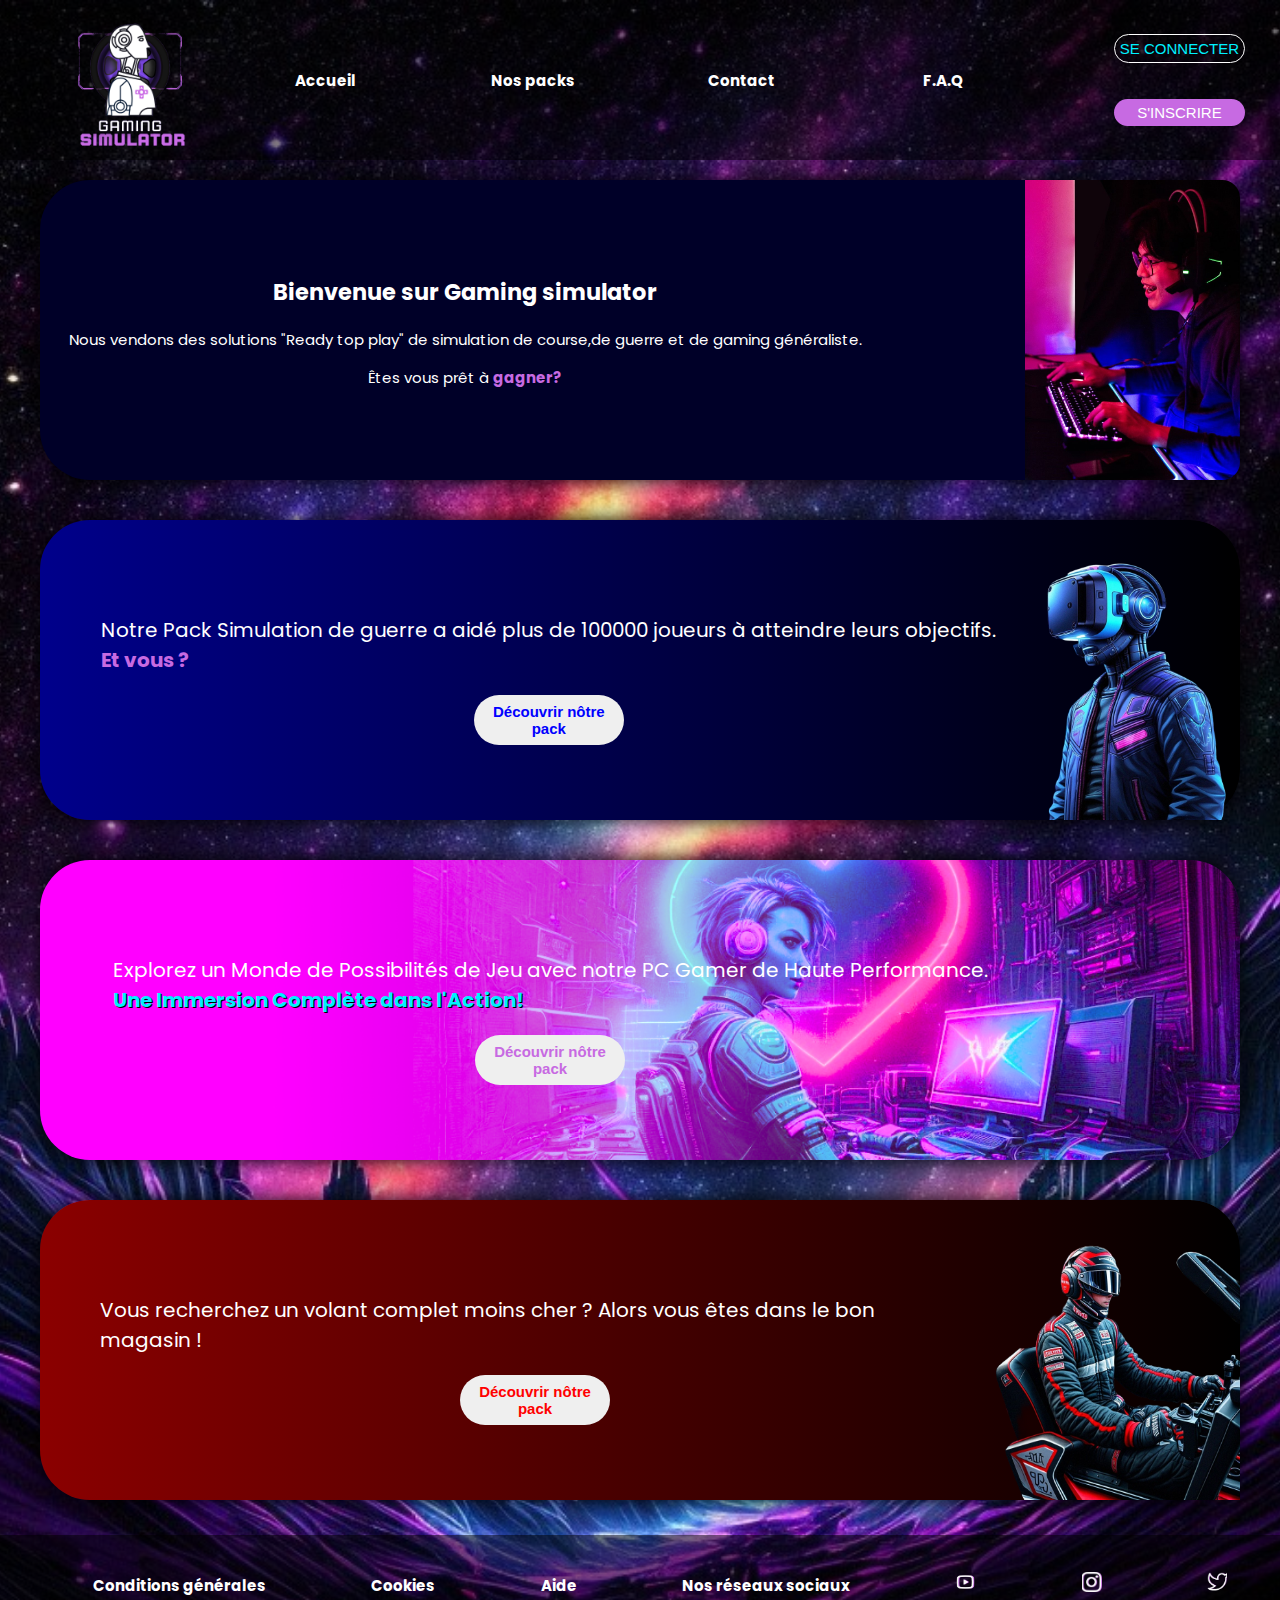
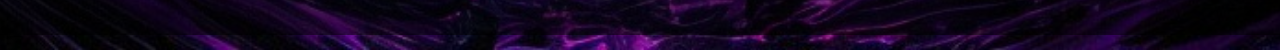
<file: projet de groupe/index.html>
<!DOCTYPE html>
<html lang="fr">
    <head>
        <meta charset="UTF-8">
        <meta name="viewport" content="width=device-width, initial-scale=1.0">
        <title>Document</title>
        <link rel="stylesheet" href="https://fonts.googleapis.com/css?family=Poppins">
        <link rel="stylesheet" href="css/style.css">
    </head>
    <body class="background-accueil">
        <header class="header-size">
            <div class="header">                
                <img class="logo" src="img/logo.png" alt="logo site">
                <img onclick="burger()" class="burger-menu" src="img/burger.png" alt="icône menu burger">
                <ul class="menu-header">
                    <li class="bd"><a class="bd" href="index.html">Accueil</a></li>
                    <li class="bd" id="menu-hover">Nos packs
                        <ul class="menu-hover">
                            <div class="submenu">
                                <li ><a class="bd" href="html/racing.html">Page Conduite</a></li>
                                <li ><a class="bd" href="html/war.html">Page Guerre</a></li>
                                <li ><a class="bd" href="html/gaming.html">Page Gaming</a></li>
                            </div>                        
                        </ul>
                    </li>
                    <li><a class="bd" href="html/contact.html">Contact</a></li>
                    <li><a class="bd" href="html/faq.html">F.A.Q</a></li>
                    <div class="connect-container">
                        <button onclick="connect()" class="connect">SE CONNECTER</button>
                        <button onclick="subscribe()" class="subscribe">S'INSCRIRE</button>
                    </div>
                                        <div class="inscription">
                        <h2>Inscription</h2>
                        <label for="text">Nom d'utilisateur</label>
                        <input class="inputo" type="text" id="name">
                        <label for="email">Email</label>
                        <input class="inputo" type="email" id="mail" >
                        <label for="password">mot de passe</label>
                        <input class="inputo" type="password" id="password">
                        <label for="password">Confirmer votre mot de passe</label>
                        <input class="inputo" type="password" id="password">
                        <div class="dd">
                            <div class="miniradio">
                                <input type="radio"><a href=""></a>
                            <h3>Souviens-toi de moi</h3>
                            </div>
                            <h3 class="soust"><a href="">Mot de passe oublié</a></h3>
                        </div>
                        <button class="buttonic" type="submit">S'inscrire</button>
                        <div class="modal">
                            <p>Avez vous déja un compte?</p>
                            <p>se connecter</p>
                        </div>
                    </div>
                    <div class="connexion">
                        <h2>Connexion</h2>
                        <label for="email">Email</label>
                        <input class="inputo" type="email" id="mail" >
                        <label for="password">mot de passe</label>
                        <input class="inputo" type="password" id="password">
                        <div class="dd">
                            <div class="miniradio">
                                <input type="radio"><a href=""></a>
                            <h3>Souviens-toi de moi</h3>
                            </div>
                            <h3 class="soust"><a href="">Mot de passe oublié</a></h3>
                        </div>
                        <button class="buttonic" type="submit">Se Connecter</button>
                        <div class="modal">
                            <p>Vous n'avez pas de compte ?</p>
                            <p class="whitet">S’INSCRIRE</p>
                        </div>
                    </div>                              
                </ul>
            </div>
        </header>
        <main>
            <div class="main-flex">                  
                <div class="accueil1">
                    <div class="welcome-msg">
                        <h2>Bienvenue sur Gaming simulator</h2>
                        <p>Nous vendons des solutions
                            "Ready top play" de simulation de course,de guerre et de gaming généraliste.
                        </p>
                        <p>Êtes vous prêt à <span class="pink">gagner?</span></p>
                    </div>                
                    <img class="welcome-image" src="img/accueil1.jpg" alt="image/jpg">
                </div>
                <div class="accueil2">
                    <div class="div2">
                        <p>Notre Pack Simulation de guerre
                            a aidé plus de 100000  joueurs 
                            à atteindre leurs objectifs.<br> 
                            <span class="pink">Et vous ?</span>
                        </p>
                        <div class="align-buttons">
                            <button class="button2"><a href="html/war.html">Découvrir nôtre pack</a></button>
                        </div>                        
                    </div>
                    <img class="home-image" src="img/accueil2.png" alt="image 2">
                </div>
                <div class="accueil3">
                    <div class="div3">
                        <p>Explorez un Monde de Possibilités de Jeu avec notre PC Gamer de Haute Performance.<br>
                            <span class="blue">Une Immersion Complète dans l'Action!</span> 
                        </p>
                        <div class="align-buttons">
                            <button class="button3"><a href="html/gaming.html">Découvrir nôtre pack</a></button>
                        </div>                        
                    </div>                                                         
                </div>
                <div class="accueil4">
                    <div class="div4">
                        <p>Vous recherchez un volant complet moins cher ? 
                        Alors vous êtes dans le bon magasin ! 
                        </p>
                        <div class="align-buttons">
                            <button class="button4"><a href="html/racing.html">Découvrir nôtre pack</a></button>
                        </div>                        
                    </div>
                    <img class="home-image" style="transform: scaleX(-1);" src="img/accueil4.png" alt="image 4">            
                </div>
            </div>
        </main>
        <footer>
            <ul class="footer-menu">
                <li class="footer-link"><a class="bd" href="">Conditions générales</a></li>
                <li class="footer-link"><a class="bd" href="">Cookies</a></li>
                <li class="footer-link"><a class="bd" href="">Aide</a></li>
                <li class="footer-link"><a class="bd" href="">Nos réseaux sociaux</a></li>
                <li><a href=""><img onmouseover="socialHover(0)" class="social-media" src="img/youtube.png" alt="Logo Youtube"></a></li>
                <li><a href=""><img onmouseover="socialHover(1)" class="social-media" src="img/instagram.png" alt="Logo Instagram"></a></li>
                <li><a href=""><img onmouseover="socialHover(2)" class="social-media" src="img/twitter.png" alt="Logo Twitter"></a></li>
            </ul>
        </footer>
    </body>
    <script async type="text/javascript" src="js/index.js"></script>
</html>
</file>
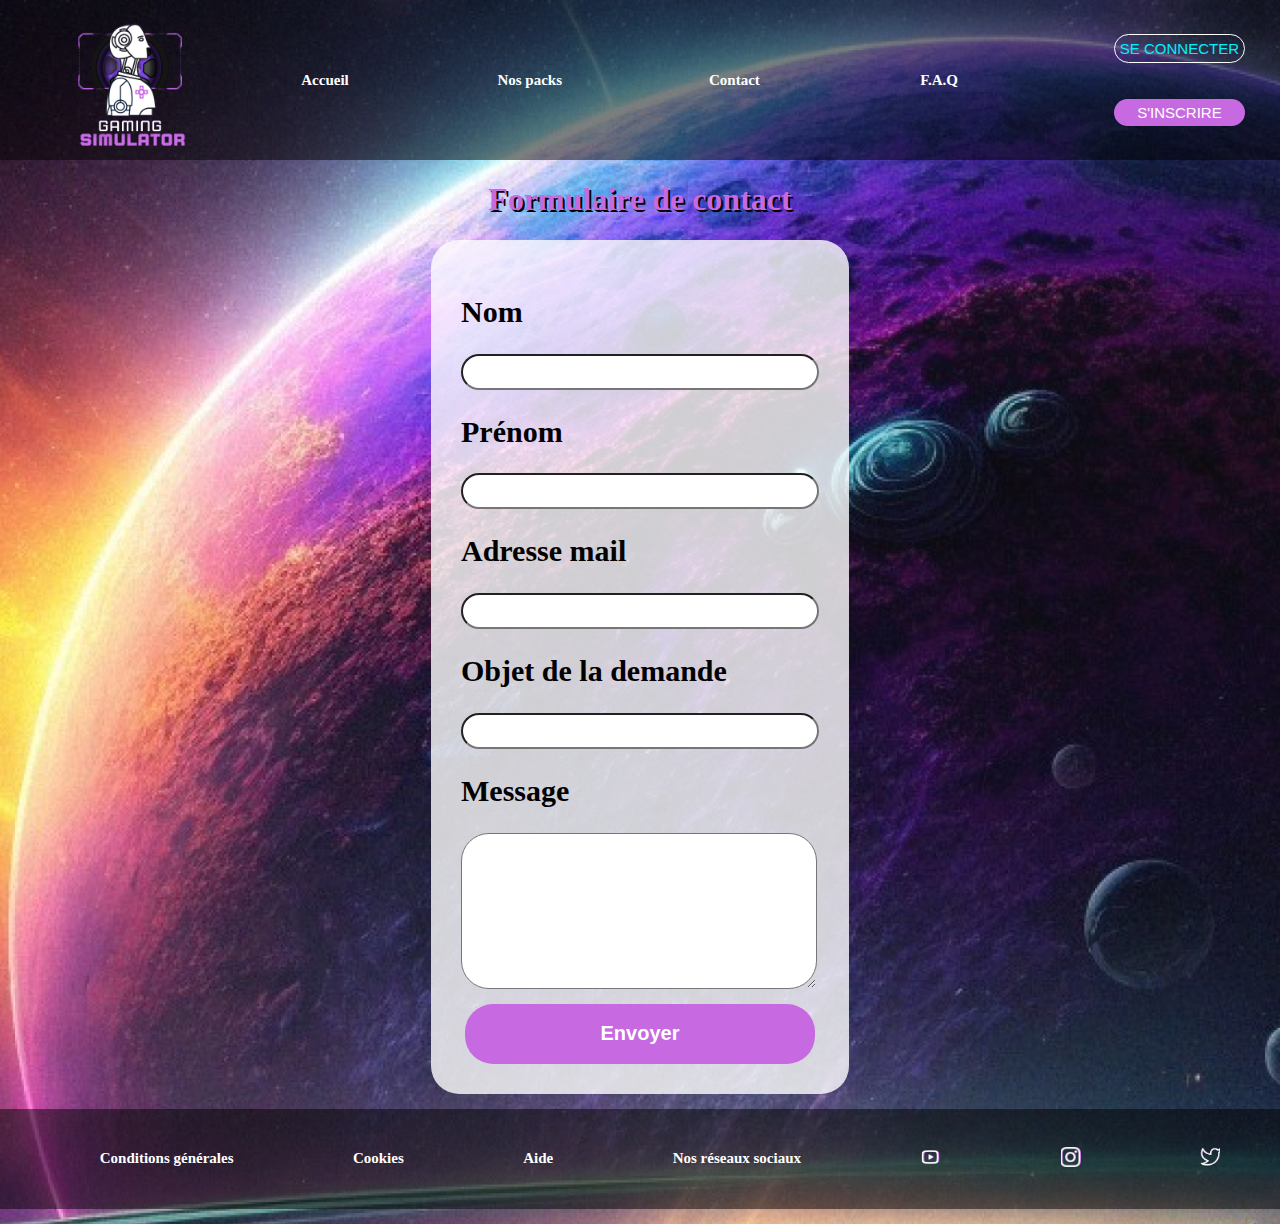
<file: projet de groupe/html/contact.html>
<!DOCTYPE html>
<html lang="fr">
    <head>
        <meta charset="UTF-8">
        <meta name="viewport" content="width=device-width, initial-scale=1.0">
        <title>Document</title>
        <link rel="stylesheet" href="../css/style.css">        
    </head>
    <body class="background-contact">
        <header class="header-size">
            <div class="header">                
                <img class="logo" src="../img/logo.png" alt="logo site">
                <img onclick="burger()" class="burger-menu" src="../img/burger.png" alt="icône menu burger">
                <ul class="menu-header">
                    <li class="bd"><a class="bd" href="../index.html">Accueil</a></li>
                    <li class="bd" id="menu-hover">Nos packs
                        <ul class="menu-hover">
                            <div class="submenu">
                                <li ><a class="bd" href="../html/racing.html">Page Conduite</a></li>
                                <li ><a class="bd" href="../html/war.html">Page Guerre</a></li>
                                <li ><a class="bd" href="../html/gaming.html">Page Gaming</a></li>
                            </div>                            
                        </ul>
                    </li>
                    <li><a class="bd" href="../html/contact.html">Contact</a></li>
                    <li><a class="bd" href="../html/faq.html">F.A.Q</a></li>
                    <div class="connect-container">
                        <button class="connect">SE CONNECTER</button>
                        <button class="subscribe">S'INSCRIRE</button>
                    </div>
                </ul>
            </div>
        </header>
        <main class="contact-container">
            <h1 class="page-title">Formulaire de contact</h1>
            <div class="contact-form">                
                <form class="form">                        
                    <label for="Nom"><h2>Nom</h2></label>
                    <input type="text" id="Nom" name="Nom" required>                   
                    <label for="Prénom"><h2>Prénom</h2></label>
                    <input class="form-input2" type="text" id="Prénom" name="Prénom" required>                                     
                    <label for="E-mail"><h2>Adresse mail</h2></label>
                    <input type="Adresse mail" id="Adresse mail" name="Adresse mail" required>
                    <label for="Objet de la demande"><h2>Objet de la demande</h2></label>
                    <input type="Objet de la demande" id="Objet de la demande" name="Objet de la demande" required>
                    <label for="Message"><h2>Message</h2></label>
                    <textarea name="Message" id="Message" cols="30" rows="10"></textarea>
                    <div class="center-submit">
                        <input class="submit" type="submit" value="Envoyer">
                    </div>
                </form>
            </div>
        </main>
        <footer>
            <ul class="footer-menu">
                <li class="footer-link"><a href="">Conditions générales</a></li>
                <li class="footer-link"><a href="">Cookies</a></li>
                <li class="footer-link"><a href="">Aide</a></li>
                <li class="footer-link"><a href="">Nos réseaux sociaux</a></li>
                <li><a href=""><img onmouseover="socialHover(0)" class="social-media" src="../img/youtube.png" alt="Logo Youtube"></a></li>
                <li><a href=""><img onmouseover="socialHover(1)" class="social-media" src="../img/instagram.png" alt="Logo Instagram"></a></li>
                <li><a href=""><img onmouseover="socialHover(2)" class="social-media" src="../img/twitter.png" alt="Logo Twitter"></a></li>
            </ul>
        </footer>
    </body>
    <script async type="text/javascript" src="../js/index.js"></script>
</html>
</file>
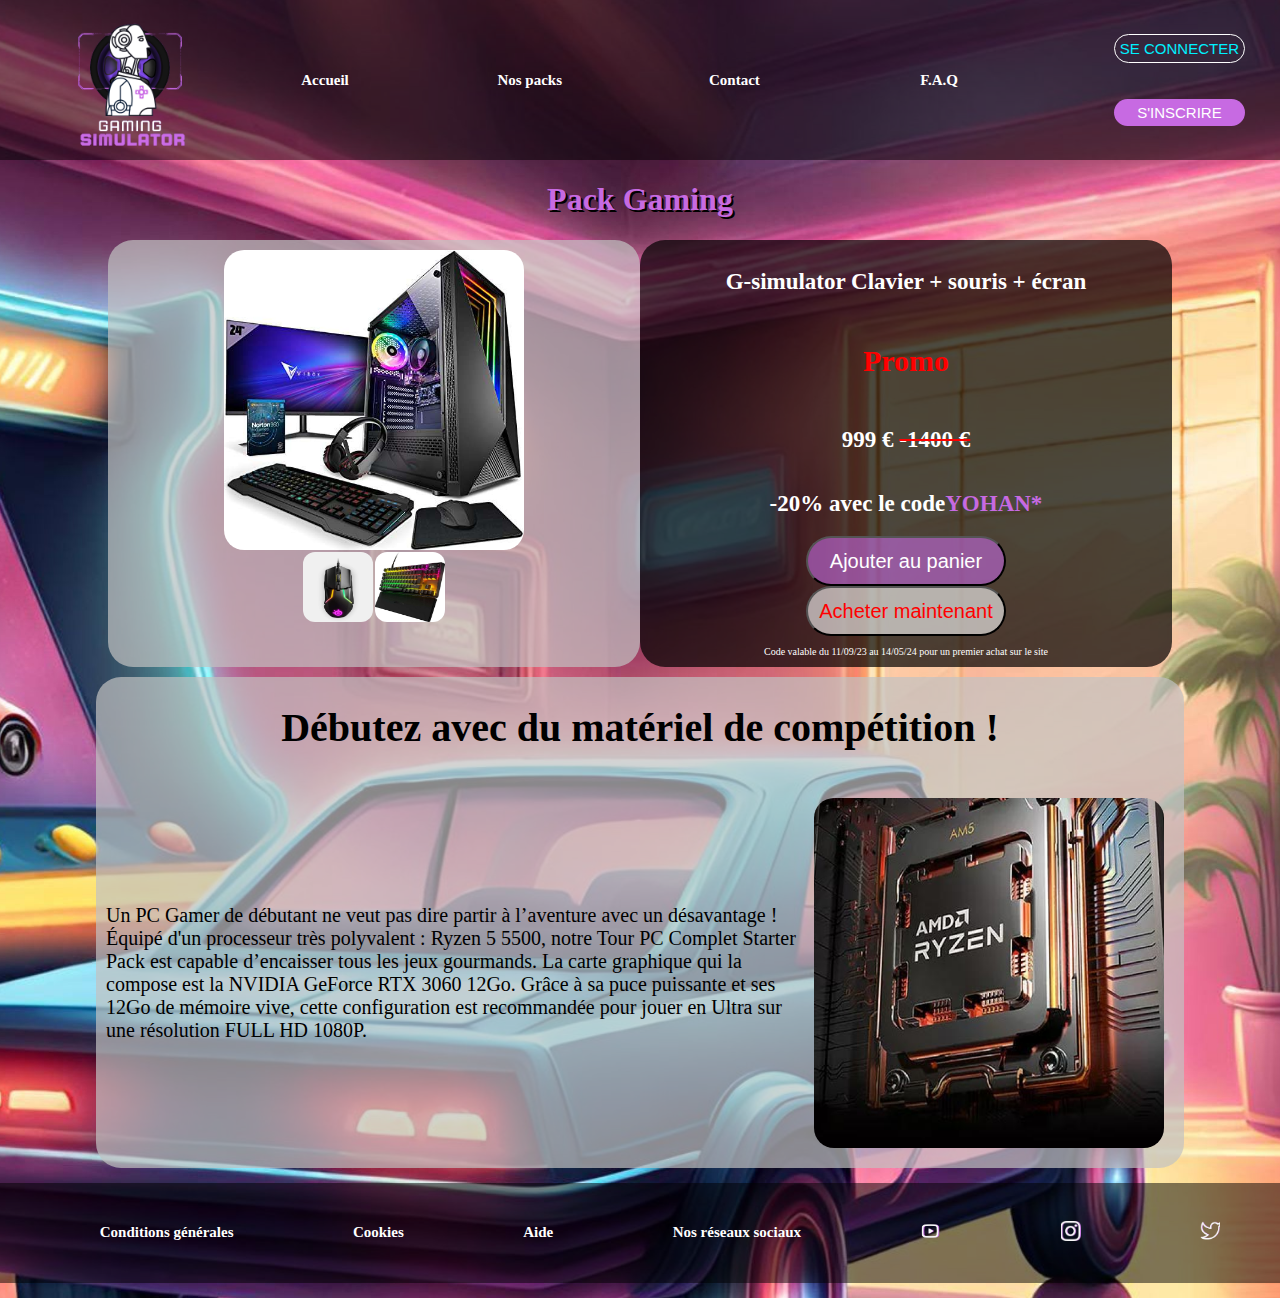
<file: projet de groupe/html/gaming.html>
<!DOCTYPE html>
<html lang="fr">
<head>
    <meta charset="UTF-8">
    <meta name="viewport" content="width=device-width, initial-scale=1.0">
    <title>Document</title>
    <link rel="stylesheet" href="../css/style.css">
</head>
<body class="background-conduite">
    <header class="header-size">
        <div class="header">                
            <img class="logo" src="../img/logo.png" alt="logo site">
            <img onclick="burger()" class="burger-menu" src="../img/burger.png" alt="icône menu burger">
            <ul class="menu-header">
                <li class="bd"><a class="bd" href="../index.html">Accueil</a></li>
                <li class="bd" id="menu-hover">Nos packs
                    <ul class="menu-hover">
                        <div class="submenu">
                            <li ><a class="bd" href="../html/racing.html">Page Conduite</a></li>
                            <li ><a class="bd" href="../html/war.html">Page Guerre</a></li>
                            <li ><a class="bd" href="../html/gaming.html">Page Gaming</a></li>
                        </div>                            
                    </ul>
                </li>
                <li><a class="bd" href="../html/contact.html">Contact</a></li>
                <li><a class="bd" href="../html/faq.html">F.A.Q</a></li>
                <div class="connect-container">
                    <button class="connect">SE CONNECTER</button>
                    <button class="subscribe">S'INSCRIRE</button>
                </div>
            </ul>
        </div>
    </header>
    <main>
        <h1 class="page-title">Pack Gaming</h1>
        <div class="drive-up">        
            <div class="drive-upleft">
                <div>
                    <img class="big-img" src="../img/pc_gamer.jpg" alt="image/jpg">
                </div>
                <div>
                    <img class="small-img" src="../img/souris.jpg" alt="image/jpg">
                    <img class="small-img" src="../img/clavier.jpg" alt="image/jpg">
                </div>
                
            </div>
            <div class="drive-upright">
                <h2>G-simulator
                    Clavier + souris + écran
                </h2>
                <h3 class="promo">Promo</h3>
                <h2>999 € <span class="overline-price">-1400 €</span></h2>
                <h2>-20% avec le code<span class="promo-code">YOHAN*</span></h2>
                <button class="basket">Ajouter au panier</button>
                <button class="buy">Acheter maintenant</button>
                <p>Code valable du 11/09/23 au 14/05/24 pour un premier achat sur le site</p>
            </div>
        </div>
        <div class="drive-down-wrapper">        
            <div class="drive-down">
                <div>
                    <h1 class="description-title">Débutez avec du matériel de compétition !</h1>
                    <div class="description">
                        <p>
                            Un PC Gamer de débutant ne veut pas dire partir à l’aventure avec un désavantage ! Équipé d'un processeur très polyvalent : Ryzen 5 5500, notre Tour PC Complet Starter Pack est capable d’encaisser tous les jeux gourmands. La carte graphique qui la compose est la NVIDIA GeForce RTX 3060 12Go. Grâce à sa puce puissante et ses 12Go de mémoire vive, cette configuration est recommandée pour jouer en Ultra sur une résolution FULL HD 1080P.
                        </p>
                        <img class="description-img" src="../img/image-grande-pcgamer.png" alt="image racing 1">
                    </div>                
                </div>
            </div>
        </div>
    </main>
    <footer>
        <ul class="footer-menu">
            <li class="footer-link"><a class="bd" href="">Conditions générales</a></li>
            <li class="footer-link"><a class="bd" href="">Cookies</a></li>
            <li class="footer-link"><a class="bd" href="">Aide</a></li>
            <li class="footer-link"><a class="bd" href="">Nos réseaux sociaux</a></li>
            <li><a href=""><img onmouseover="socialHover(0)" class="social-media" src="../img/youtube.png" alt="Logo Youtube"></a></li>
                <li><a href=""><img onmouseover="socialHover(1)" class="social-media" src="../img/instagram.png" alt="Logo Instagram"></a></li>
                <li><a href=""><img onmouseover="socialHover(2)" class="social-media" src="../img/twitter.png" alt="Logo Twitter"></a></li>
        </ul>
    </footer>
</body>
<script async type="text/javascript" src="../js/index.js"></script>
</html>
</file>
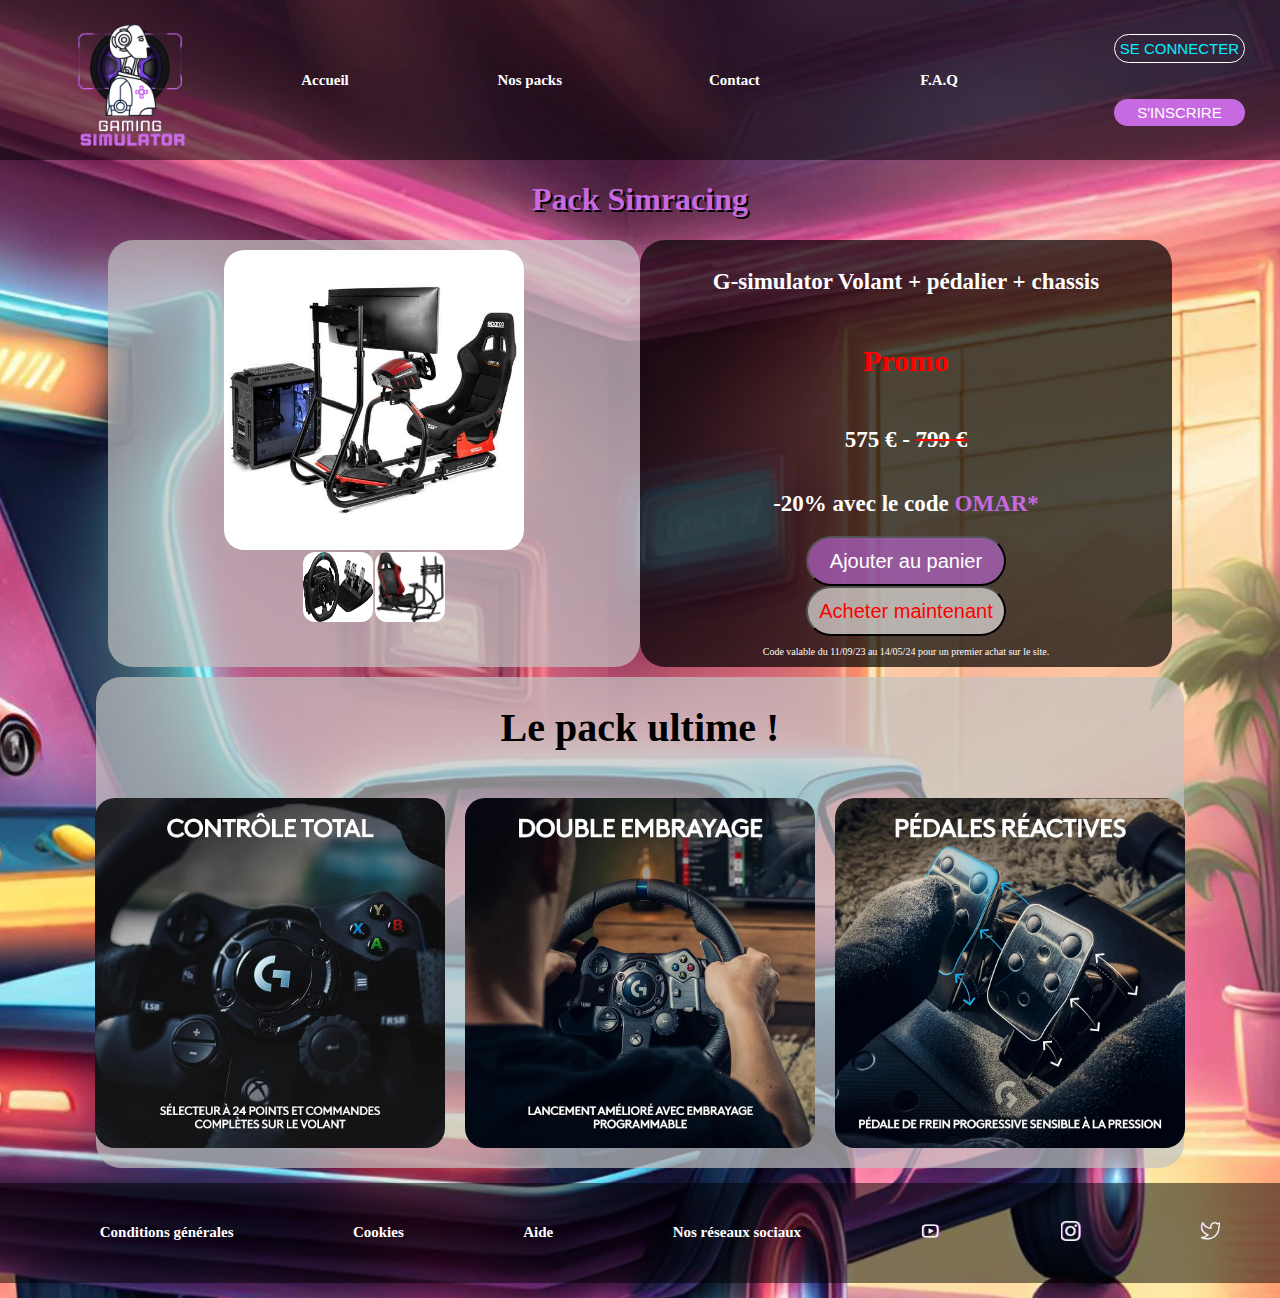
<file: projet de groupe/html/racing.html>
<!DOCTYPE html>
<html lang="fr">
<head>
    <meta charset="UTF-8">
    <meta name="viewport" content="width=device-width, initial-scale=1.0">
    <title>Document</title>
    <link rel="stylesheet" href="../css/style.css">
</head>
<body class="background-conduite">
    <header class="header-size">
        <div class="header">                
            <img class="logo" src="../img/logo.png" alt="logo site">
            <img onclick="burger()" class="burger-menu" src="../img/burger.png" alt="icône menu burger">
            <ul class="menu-header">
                <li class="bd"><a class="bd" href="../index.html">Accueil</a></li>
                <li class="bd" id="menu-hover">Nos packs
                    <ul class="menu-hover">
                        <div class="submenu">
                            <li ><a class="bd" href="../html/racing.html">Page Conduite</a></li>
                            <li ><a class="bd" href="../html/war.html">Page Guerre</a></li>
                            <li ><a class="bd" href="../html/gaming.html">Page Gaming</a></li>
                        </div>                            
                    </ul>
                </li>
                <li><a class="bd" href="../html/contact.html">Contact</a></li>
                <li><a class="bd" href="../html/faq.html">F.A.Q</a></li>
                <div class="connect-container">
                    <button class="connect">SE CONNECTER</button>
                    <button class="subscribe">S'INSCRIRE</button>
                </div>
            </ul>
        </div>
    </header>
    <main>
        <h1 class="page-title">Pack Simracing</h1>
        <div class="drive-up">        
            <div class="drive-upleft">
                <div>
                    <img class="big-img" src="../img/racingup1.jpg" alt="image/">
                </div>
                <div>
                    <img class="small-img" src="../img/racingup2.webp" alt="image/">
                    <img class="small-img" src="../img/racingup3.jpg" alt="image/">
                </div>
                
            </div>
            <div class="drive-upright">
                <h2>G-simulator
                    Volant + pédalier + chassis
                </h2>
                <h3 class="promo">Promo</h3>
                <h2>575 € - <span class="overline-price">799 €</span></h2>
                <h2>-20% avec le code <span class="promo-code">OMAR*</span></h2>
                <button class="basket">Ajouter au panier</button>
                <button class="buy">Acheter maintenant</button>
                <p>Code valable du 11/09/23 au 14/05/24 pour un premier achat sur le site.</p>
            </div>
        </div>
        <div class="drive-down-wrapper">        
            <div class="drive-down">
                <div>
                    <h1 class="description-title">Le pack ultime !</h1>
                    <div class="description">
                        <img class="description-img" src="../img/racing1.webp" alt="image racing 1">
                        <img class="description-img" src="../img/racing2.webp" alt="image racing 2">
                        <img class="description-img" src="../img/racing3.webp" alt="image racing 3">
                    </div>                
                </div>
            </div>
        </div>
    </main>
    <footer>
        <ul class="footer-menu">
            <li class="footer-link"><a class="bd" href="">Conditions générales</a></li>
            <li class="footer-link"><a class="bd" href="">Cookies</a></li>
            <li class="footer-link"><a class="bd" href="">Aide</a></li>
            <li class="footer-link"><a class="bd" href="">Nos réseaux sociaux</a></li>
            <li><a href=""><img onmouseover="socialHover(0)" class="social-media" src="../img/youtube.png" alt="Logo Youtube"></a></li>
                <li><a href=""><img onmouseover="socialHover(1)" class="social-media" src="../img/instagram.png" alt="Logo Instagram"></a></li>
                <li><a href=""><img onmouseover="socialHover(2)" class="social-media" src="../img/twitter.png" alt="Logo Twitter"></a></li>
        </ul>
    </footer>
</body>
<script async type="text/javascript" src="../js/index.js"></script>
</html>
</file>
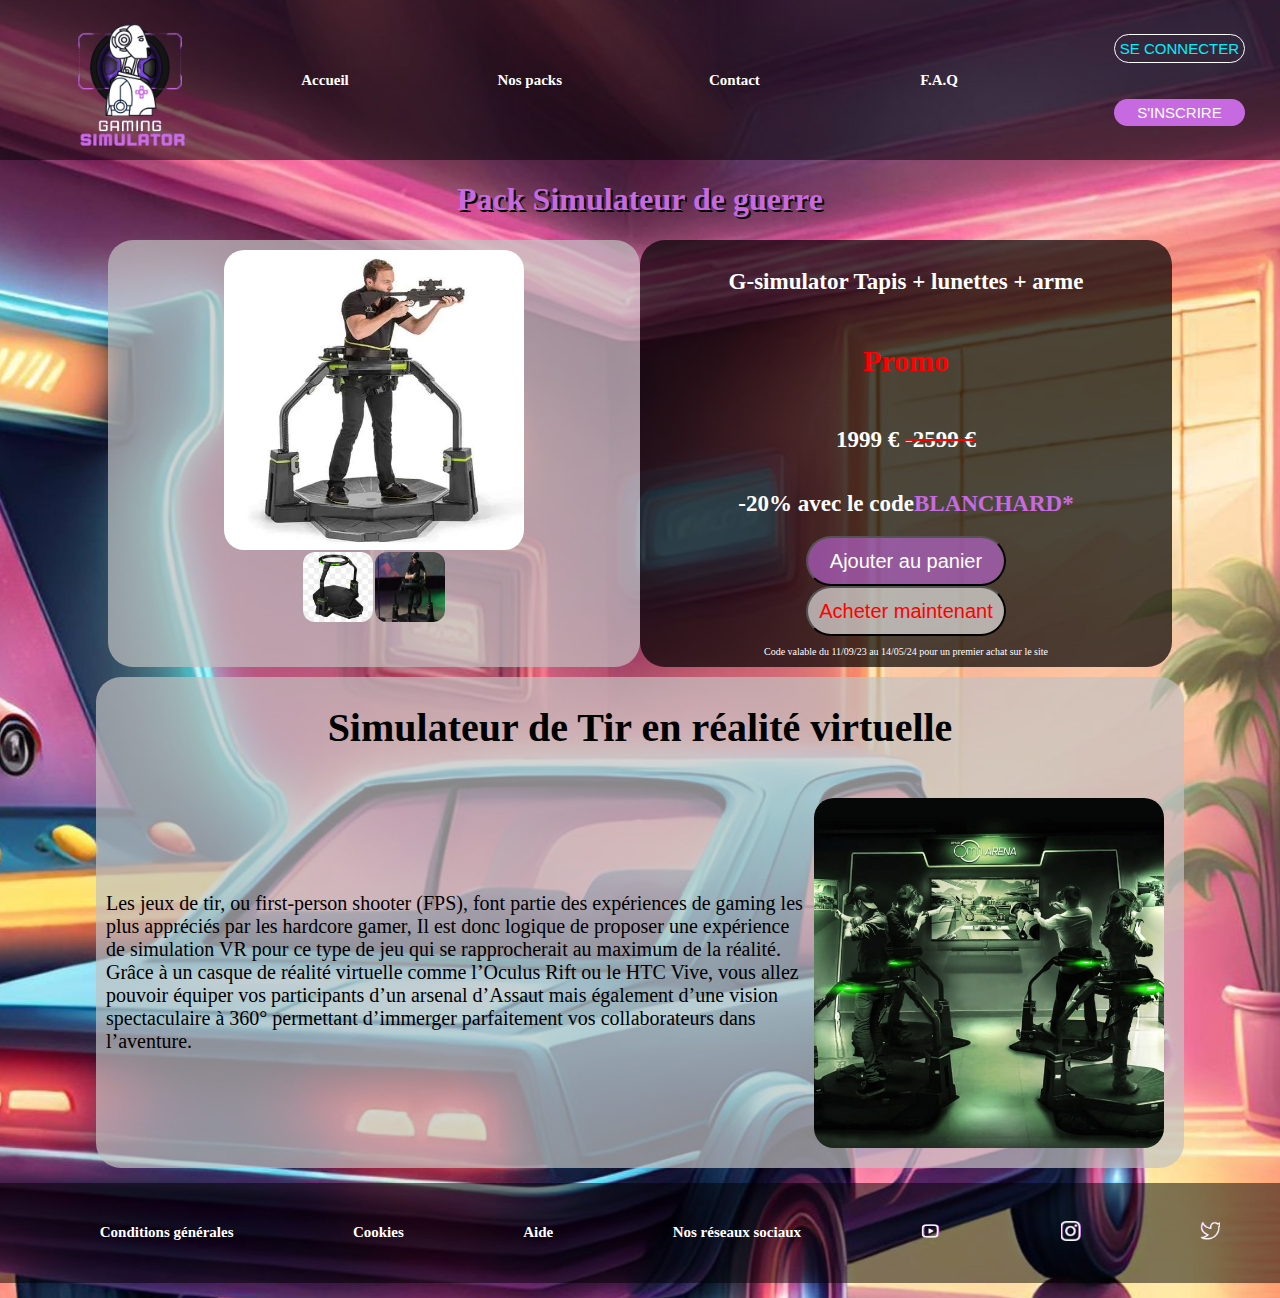
<file: projet de groupe/html/war.html>
<!DOCTYPE html>
<html lang="fr">
<head>
    <meta charset="UTF-8">
    <meta name="viewport" content="width=device-width, initial-scale=1.0">
    <title>Document</title>
    <link rel="stylesheet" href="../css/style.css">
</head>
<body class="background-conduite">
    <header class="header-size">
        <div class="header">                
            <img class="logo" src="../img/logo.png" alt="logo site">
            <img onclick="burger()" class="burger-menu" src="../img/burger.png" alt="icône menu burger">
            <ul class="menu-header">
                <li class="bd"><a class="bd" href="../index.html">Accueil</a></li>
                <li class="bd" id="menu-hover">Nos packs
                    <ul class="menu-hover">
                        <div class="submenu">
                            <li ><a class="bd" href="../html/racing.html">Page Conduite</a></li>
                            <li ><a class="bd" href="../html/war.html">Page Guerre</a></li>
                            <li ><a class="bd" href="../html/gaming.html">Page Gaming</a></li>
                        </div>                            
                    </ul>
                </li>
                <li><a class="bd" href="../html/contact.html">Contact</a></li>
                <li><a class="bd" href="../html/faq.html">F.A.Q</a></li>
                <div class="connect-container">
                    <button class="connect">SE CONNECTER</button>
                    <button class="subscribe">S'INSCRIRE</button>
                </div>
            </ul>
        </div>
    </header>
    <main>
        <h1 class="page-title">Pack Simulateur de guerre</h1>
        <div class="drive-up">        
            <div class="drive-upleft">
                <div>
                    <img class="big-img" src="../img/prmiere_image_guerre_.jpg" alt="image/">
                </div>
                <div>
                    <img class="small-img" src="../img/deu_image_guerre_.jpg" alt="image/">
                    <img class="small-img" src="../img/troi_image_guerre_.jpg" alt="image/">
                </div>
                
            </div>
            <div class="drive-upright">
                <h2>G-simulator
                    Tapis + lunettes + arme
                </h2>
                <h3 class="promo">Promo</h3>
                <h2>1999 € <span class="overline-price">-2599 €</span></h2>
                <h2>-20% avec le code<span class="promo-code">BLANCHARD*</span></h2>
                <button class="basket">Ajouter au panier</button>
                <button class="buy">Acheter maintenant</button>
                <p>Code valable du 11/09/23 au 14/05/24 pour un premier achat sur le site</p>
            </div>
        </div>
        <div class="drive-down-wrapper">        
            <div class="drive-down">                              
                <h1 class="description-title">Simulateur de Tir en réalité virtuelle</h1>
                <div class="description">
                    <p>
                        Les jeux de tir, ou first-person shooter (FPS), font partie des expériences de gaming les plus appréciés par les hardcore gamer, Il est donc logique de proposer une expérience de simulation VR pour ce type de jeu qui se rapprocherait au maximum de la réalité.
                        Grâce à un casque de réalité virtuelle comme l’Oculus Rift ou le HTC Vive, vous allez pouvoir équiper vos participants d’un arsenal d’Assaut mais également d’une vision spectaculaire à 360° permettant d’immerger parfaitement vos collaborateurs dans l’aventure.
                    </p>
                    <img class="description-img" src="../img/image_grande-guerre.jpg" alt="image racing 1">
                </div>             
            </div>
        </div>
    </main>
    <footer>
        <ul class="footer-menu">
            <li class="footer-link"><a class="bd" href="">Conditions générales</a></li>
            <li class="footer-link"><a class="bd" href="">Cookies</a></li>
            <li class="footer-link"><a class="bd" href="">Aide</a></li>
            <li class="footer-link"><a class="bd" href="">Nos réseaux sociaux</a></li>
            <li><a href=""><img onmouseover="socialHover(0)" class="social-media" src="../img/youtube.png" alt="Logo Youtube"></a></li>
                <li><a href=""><img onmouseover="socialHover(1)" class="social-media" src="../img/instagram.png" alt="Logo Instagram"></a></li>
                <li><a href=""><img onmouseover="socialHover(2)" class="social-media" src="../img/twitter.png" alt="Logo Twitter"></a></li>
        </ul>
    </footer>
</body>
<script async type="text/javascript" src="../js/index.js"></script>
</html>
</file>
<file: projet de groupe/css/style.css>
/*Animation*/

@keyframes burger {
    0%{
        height: 200px;
    }
    100% {
        height: 100vh;        
    }
}
@keyframes burgerBack {
    0%{
        height: 100vh;
    }
    100% {
        height: 200px;       
    }
}
/*General settings*/
html {
    min-width: 320px;
    font-size: 10px;    
}
body{    
    background-size: cover;
    background-repeat: no-repeat;
    background-position: center;
    max-height: fit-content;    
    margin: 0;
    padding: 0;
    color: white;
    font-family:'Poppins';    
}
.background-accueil {
    background-image: url(../img/background-accueil.jpg);   
}
.background-conduite {
    background-image: url(../img/background-conduite.jpg);
}
/*Header*/
.header {
    display: flex;
    align-items: center;
    justify-content: space-around;
    height: 100%;
    font-size: 15px;
    font-weight: bold;
}
.main-flex {
    display: flex;
    flex-direction: column;
    align-items: center;
}
.header-size {    
    height: 160px;
    background-color: rgba(0, 0, 0, 0.5);
    background-size: cover;       
}
li {
    list-style: none;
}
a {
    color: white;
    text-decoration: none;
}
.logo {
    display: flex;
    width: 200px;    
}
.burger-menu {
    display: none;
    width: 60px;
}
.menu-header {
    display: flex;    
    align-items: center;
    justify-content: space-between;
    padding: 0;
    margin: 0;
    height: 80%;
    width: 75%;         
}
.menu-header li{
    min-width: 70px;
    text-align: center;
}
.submenu {
    display: none;
    position: absolute;    
}
#menu-hover:hover {
    cursor: pointer;
}
#menu-hover:hover .submenu {    
    display: flex;
    flex-direction: column;
    align-items: flex-start;
    padding: 0 2px;
    margin-left:-40px; /*Hacking placement submenu*/    
}
button {    
    margin: 0 5px;
    border-radius: 28px;
}
.connect-container {
    display: flex;
    flex-direction: column;
    justify-content: space-around;
    height: 100%;
}
.connect {    
    color: #00f0ff;
    background-color: transparent;
    border: 1px solid white;    
}
.subscribe {
    color: white;
    background-color: #C76AE2;
    border: none;   
}
.subscribe, .connect {
    padding: 5px;
    font-size: 15px;
}
/*Footer*/
.footer-menu {
    display: flex;
    align-items: center;
    background-color: rgba(0, 0, 0, 0.5);
    background-size: cover;
    background-repeat: repeat;
    justify-content: space-around;
    height: 100px;    
   font-size: 15px;
   font-weight: bold;
}
.social-media {
    height: 20px;
    z-index: 2;    
}
/*Page accueil*/
.page-title {
    text-align: center;
    font-size: xx-large;
    font-weight: bolder;
    color: #C76AE2;
    text-shadow: 2px 2px black; 
}
.welcome-image {    
    width: 215px;
    border-radius: 0 18px 18px 0;
}
.accueil1{
    height: 300px;
    background-color: rgb(0, 0, 40);
}
.accueil2{
    height: 300px;
    background: linear-gradient(to right, darkblue, black);
}
.accueil3 {
    height: 300px;
    background-image: url(../img/rose.png); /* Hack photo multidégradé */
    background-size: cover;
    background-position: center;
}
.accueil4{
    height: 300px;
    background: linear-gradient(to right, darkred, black);
}
.accueil1, .accueil2, .accueil3, .accueil4{
    display: flex;
    align-items: center;
    justify-content: space-between;
    margin: 20px 0;
    width: 100%;
    max-width: 1200px;
    font-size: 15px;
    border-radius: 50px; 
    box-shadow: 0px 0px 20px black;
}
.div2, .div3, .div4{    
    width: 1000px;
    display: flex;
    flex-direction: column;
    align-items: center;
    justify-content: center;
    font-size: 20px;
    padding-left: 5%;
}
.div3 {
    width:75%;
}
.pink {
    color: #C76AE2;
    font-weight: bold;    
}
.blue {
    color: #00f0ff;
    text-shadow: 1px 1px black;
    font-weight: bold;
}
.button2 a {
    color: blue;    
}
.button3 a {
    color: #C76AE2;
}
.button4 a {
    color: red;
}
.button2, .button3, .button4 {
    border: none;
    width: 150px;
    height: 50px;
    font-weight: bold;
    font-size: 15px
}
*.align-buttons {
    display: flex;
    justify-content: center;
}
.welcome-msg {
    text-align: center;
    padding: 5px;
    width: 70%;    
}
.home-image  {
    height: 300px;
    width: 270px;
}
/*Page packs*/
.drive-up {
    display: flex;
    justify-content: center;
    align-items: stretch;   
}
.drive-down-wrapper {
    display: flex;
    justify-content: center;
    align-items: center;
    text-align: center;
    margin-top: 10px;    
}
.drive-down {    
    width: 85%;
    background-color: rgba(194, 194, 194, 0.7);
    border-radius: 25px;
}
.drive-upleft {
    display: flex;
    flex-direction: column;
    align-items: center;
    width: 40%;
    background-color: rgba(194, 194, 194, 0.7);   
    border-radius: 25px;
    padding: 10px;
}
.drive-upright {
    display: flex;
    flex-direction: column;
    align-items: center;
    text-align: center;
    width: 40%;
    background-color: rgba(0, 0, 0, 0.7);
    border-radius: 25px;
    padding: 10px 10px 0px 10px;
}
.drive-upright h2{
   font-size: 23px; 
}
.drive-upright button{
    height: 50px;
    width: 200px;
    font-size: 20px;
    border-radius: 50px;
}
.description {
    display: flex;
    justify-content: center;
    align-items: center;
    text-align: left;
    color: black;
    font-size: 18px;
    padding: 10px;
}
.description p {
    font-size: 20px;
}
.description-title {
    font-size: 40px;
    color: black;
}
.description-img {
    height: 350px;
    width: 350px;
    border-radius: 20px;
    margin: 10px;
}
.big-img {
    height:300px;
    width: 300px;
    border-radius: 20px;
}
.small-img {
    height: 70px;
    width: 70px;
    border-radius: 12px;
}
.promo {
    color: red;
    font-size: 30px;
}
.promo-code {
    color: #C76AE2;
}
.overline-price {
    text-decoration: line-through red;
}
.basket, .buy {
    border-radius: 0;
    width: 70%;
    height: 10%;
}
.basket {    
    background-color: rgba(199, 106, 226, 0.6);
    color: white;
}
.buy{    
    background-color: rgba(255, 255, 255, 0.6);
    color: red;
}    
/*Page Contact*/
.background-contact{
    background-image: url(../img/background-contact.jpg);
    background-size: cover;
    background-repeat: no-repeat;
    background-position: center;
}
.contact-form{   
    display: flex;
    align-items: center;
    flex-direction: column;
    background-color:hsla(0, 0%, 100%, 0.8);
    border-radius: 28px;
    color: black;    
    padding: 30px;
    font-size: 20px;
    min-width: fit-content;
}
.contact-container {
    display: flex;
    flex-direction: column;
    align-items: center;
    justify-content: center;
}
.form input, textarea{  
    width: 350px;  
    border-radius: 28px;
    min-height: 30px;
}
.submit{
    margin-top: 10px;
    height: 60px;
    font-weight: bold;
    font-size: 20px;
    background-color: #c76ae2;
    color: white;
    border: none;
}
.center-submit{
    text-align: center;
}
/*Page Faq*/
.background-faq{
    background-image: url(../img/Untitled-1.png); 
    background-size: cover; 
    background-repeat: no-repeat; 
    background-position: center; 
}
.premiere{
    display: flex;
    flex-direction: column;
    background-color: rgba(255, 255, 255,0.7);
    width: 1244px;
    height: 800px;
    font-size: 18px;
    padding: 50px;
    justify-content: center;
    border-radius: 50px;
    height: fit-content;     
}
.tout{
    display: flex;
    justify-content: center;
    color: black;
}
/*Hover*/
.connect:hover{
    background-color: #909090;
    color: #00f0ff;
    border: 1px solid #C76AE2;
}
.subscribe:hover{
    background-color: #dfb2fb;
    color: #ffffff;
    -webkit-text-stroke: 0.4px rgb(225, 0, 255);
    border: 1px solid #c800ff;
}
.button2 {
    color: blue;
}
.button2:hover{
    background-color: #C76AE2;
    border: 4px solid white;
}
.button3 {
    color: #C76AE2;
}
.button3:hover{
    color: red;
    background-color: blue;
    border: 4px solid white;
}
.button4 {
    color: red;
}
.button4:hover{
    color: #C76AE2;
    background-color: black;
    border: 4px solid white;
}
.bd:hover{
    color: #C76AE2;
}
/*Responsive*/
@media screen and (max-width:480px){   
    h2{
        font-size: 14px;
    }
    .main-flex {
        width: 100%;
    }
    .flex {
    flex-direction: column;
    justify-content: center;
    align-items: center;    
   }
   .menu-header {      
    flex-direction: column;
    align-items: center;    
    text-align: center;
    width: 100%;
    font-size: 40px;      
   }
   .menu-header li {
    height: 10px;
    margin: 3vh 0;    
   }  
   .header-size {
    height: fit-content;
       
   }
   .header {
    flex-direction: column; 
    padding-bottom: 20px;
    height: 100vh;
   }
   .burger-menu {
    display: block;
    cursor: pointer;
   }
   .burger-animation {
    animation: burger 2s ease-in;    
    }
    .burger-back-animation {
    animation: burgerBack 1s ease-in;
    }   
   .connect {
    margin: 5px;
    font-size: 25px;
    width: 180px;    
   }
   .subscribe{
    width: 180px;    
    font-size: 25px;
   }
   .welcome-image {
    position: absolute;
    z-index: 1;
    right: 0;
   }
   .welcome-msg {
    z-index: 2;
    width: 100%;
   }   
   .accueil3 {
    background-position: right;
   }
   .accueil1, .accueil2, .accueil3, .accueil4 {
   justify-content: center;
   width: 100%;   
   } 
   .div2, .div3, .div4 {    
    z-index: 2;
    width: 100%;
   }    
   .footer-menu {
    flex-direction: column;
    height: fit-content;    
   }
   .footer-menu li {
    height: 30px;
    font-size: 20px;
   }
   .logo {
    margin: 0;
   }
   .home-image{
    position: absolute;
    right: -50px;
    z-index: 0;    
   }  
}
@media screen and (min-width:481px) and (max-width : 750px) {
    .menu-header li {
        min-width: 65px;        
    }
    .home-image {
        width: 40%;
    }
    .logo {
        min-width: 100px;
    }
    .connect, .subscribe {
        font-size: 10px;
    }    
   
}
/* Modal Inscription - Connexion */
.inscription, .connexion{
    width: 600px;
    padding-top: 20px;
    height: fit-content;
    background-color: rgba(0, 238, 255, 85%) ;
    color: #bf09f1;
    font-family: system-ui, -apple-system, BlinkMacSystemFont, 'Segoe UI', Roboto, Oxygen, Ubuntu, Cantarell, 'Open Sans', 'Helvetica Neue', sans-serif;
    display: flex;   
    align-items: center;
    flex-direction: column;   
    border: #bf09f1 solid 7px;
    border-radius: 25px;
    box-shadow: #bf09f1 0px 0px 30px 5px;    
    font-size: 18px;
    gap: 10px;
    z-index: 1;
}
.inputo{
    width: 250px;
    border-radius: 50px;
    background-color:white;
    border: #bf09f1 2px solid;
}
.inscription > * {
    margin: 3px;
}
.inscription h3 {
    margin: 0 5px ;
}
.inscription{
    position: absolute;
    left: 55%;
    top: 25%;
}
.connexion{
    position: absolute;
    left: 10%;
    top: 30%;
}
.dd{
    display: flex;
    justify-content: space-around;
    gap: 50px;
}
.modal {
    display: flex;
    font-size: 12px;
    gap: 15px;
}
.miniradio{
    display: flex;
}
.buttonic{
    width: 200px;
    height: 30px;
    background-color: rgba(0, 238, 255, 85%);
    border: #bf09f1 5px solid; 
}
.buttonic:hover{
    background-color: #bf09f1;
    color: white;
}
.whitet{
    color: white;
}
</file>
